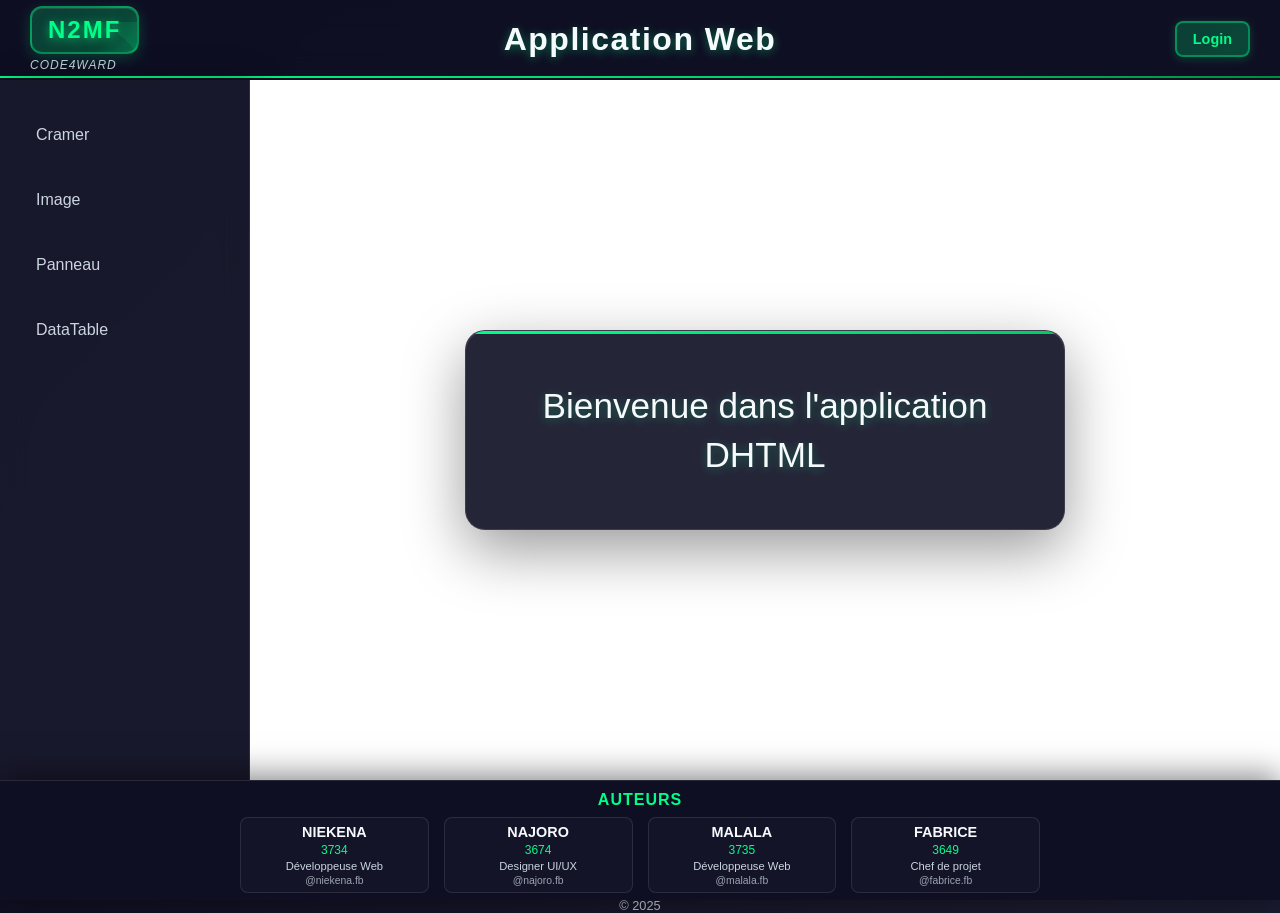
<file: index.html>
<!DOCTYPE html>
    <html lang="fr">

    <head>
        <meta charset="UTF-8">
        <meta name="viewport" content="width=device-width, initial-scale=1.0">
        <title>Projet DHTML</title>
        <link rel="stylesheet" href="css/style.css">
    </head>

    <body>
        <!-- En tête -->
        <header>
            <div class="logo-container">
                <div class="logo">N2MF</div>
                <div class="devise">CODE4WARD</div>
            </div>
            <h1>Application Web</h1>
            <a href="./pages/login.html" class="login-btn">Login</a>
        </header>

        <!-- Zone d'affichage -->
        <div class="container">
            <nav>
                <a href="pages/cramer.html">Cramer</a>
                <a href="pages/image.html">Image</a>
                <a href="pages/panneau.html">Panneau</a>
                <a href="pages/datatable.html">DataTable</a>
            </nav>

            <main>
                <div id="affichage">
                    <p>Bienvenue dans l'application DHTML</p>
                </div>
            </main>
        </div>

        <!-- Pied de page -->
        <footer>
            <div class="footer-title">AUTEURS</div>
            <div class="team-info">
                <div class="member">
                    <div class="member-name">NIEKENA</div>
                    <div class="member-matricule">3734</div>
                    <div class="member-role">Développeuse Web</div>
                    <div class="member-facebook">@niekena.fb</div>
                </div>
                <div class="member">
                    <div class="member-name">NAJORO</div>
                    <div class="member-matricule">3674</div>
                    <div class="member-role"> Designer UI/UX</div>
                    <div class="member-facebook">@najoro.fb</div>
                </div>
                <div class="member">
                    <div class="member-name">MALALA</div>
                    <div class="member-matricule">3735</div>
                    <div class="member-role">Développeuse Web</div>
                    <div class="member-facebook">@malala.fb</div>
                </div>
                <div class="member">
                    <div class="member-name">FABRICE</div>
                    <div class="member-matricule">3649</div>
                    <div class="member-role">Chef de projet</div>
                    <div class="member-facebook">@fabrice.fb</div>
                </div>
            </div>
            <div class="copyright">© 2025</div>
        </footer>

        <!-- script -->
        <script src="https://code.jquery.com/jquery-3.6.0.min.js"></script>
        <script src="js/main.js"></script>

    </body>

    </html>
</file>
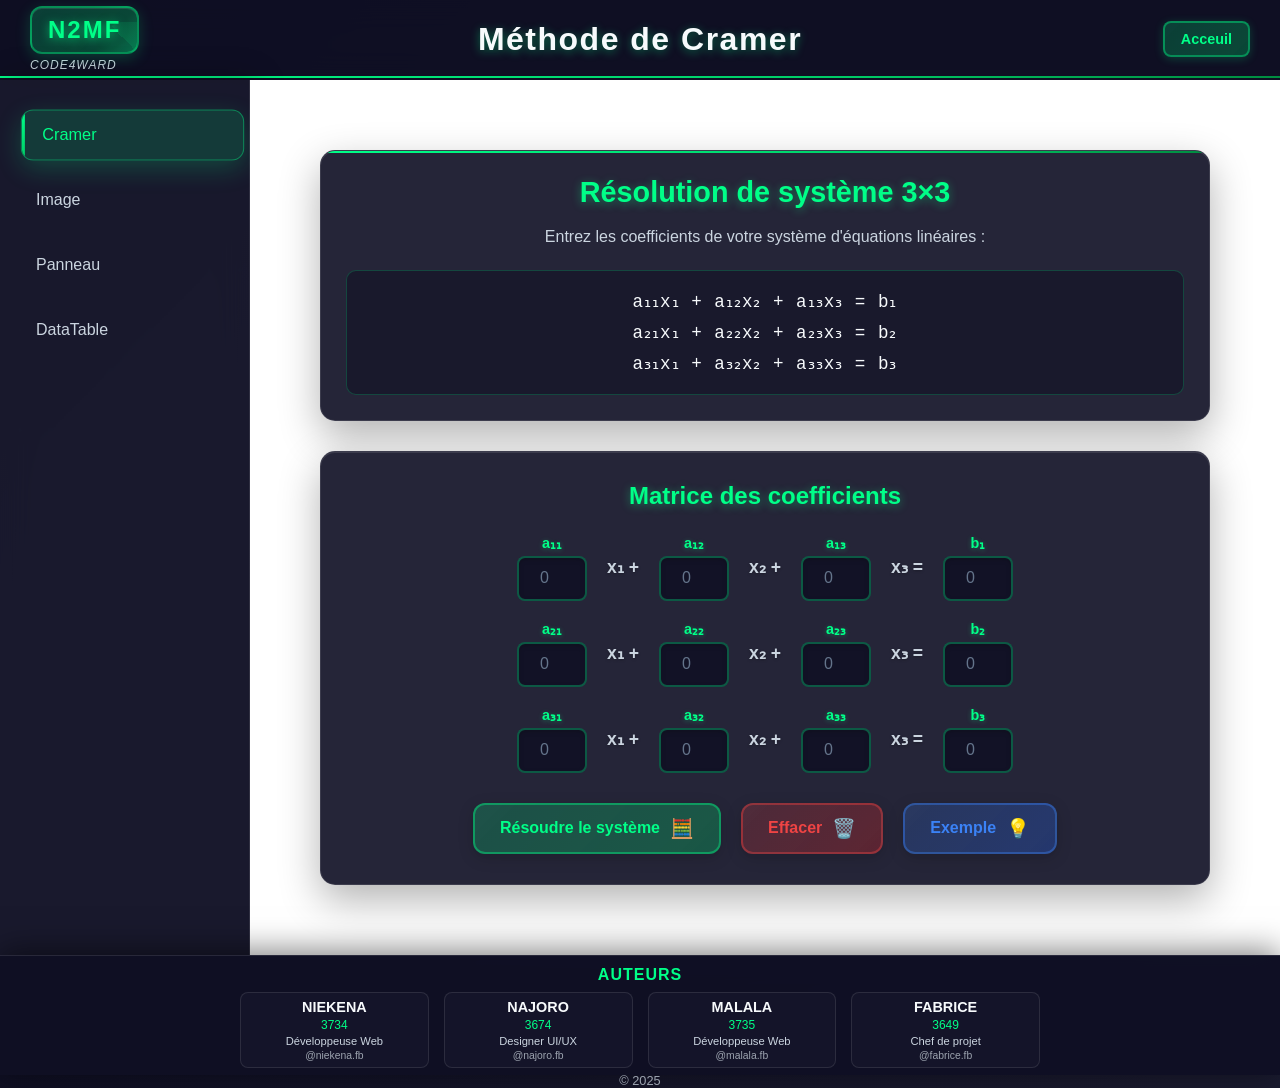
<file: pages/cramer.html>
<!DOCTYPE html>
<html lang="fr">

<head>
    <meta charset="UTF-8">
    <meta name="viewport" content="width=device-width, initial-scale=1.0">
    <title>Résolution Cramer - Projet DHTML</title>
    <link rel="stylesheet" href="../css/style.css">
    <link rel="stylesheet" href="../css/cramer.css">
</head>

<body>
    <!-- En tête -->
    <header>
        <div class="logo-container">
            <div class="logo">N2MF</div>
            <div class="devise">CODE4WARD</div>
        </div>
        <h1>Méthode de Cramer</h1>
        <a href="../index.html" class="login-btn">Acceuil</a>
    </header>

    <!-- Zone d'affichage -->
    <div class="container">
        <nav>
            <a href="cramer.html" class="active">Cramer</a>
            <a href="image.html">Image</a>
            <a href="panneau.html">Panneau</a>
            <a href="datatable.html">DataTable</a>
        </nav>

        <main>
            <div id="cramer-container">
                <!-- Section d'explication -->
                <div class="explanation-card">
                    <h2>Résolution de système 3×3</h2>
                    <p>Entrez les coefficients de votre système d'équations linéaires :</p>
                    <div class="equation-display">
                        <span class="equation-line">a₁₁x₁ + a₁₂x₂ + a₁₃x₃ = b₁</span>
                        <span class="equation-line">a₂₁x₁ + a₂₂x₂ + a₂₃x₃ = b₂</span>
                        <span class="equation-line">a₃₁x₁ + a₃₂x₂ + a₃₃x₃ = b₃</span>
                    </div>
                </div>

                <!-- Formulaire de saisie -->
                <div class="input-section">
                    <div class="matrix-container">
                        <h3>Matrice des coefficients</h3>
                        <div class="matrix-grid">
                            <!-- Ligne 1 -->
                            <div class="matrix-row">
                                <div class="input-group">
                                    <label>a₁₁</label>
                                    <input type="number" id="a11" step="any" placeholder="0">
                                </div>
                                <span class="variable">x₁ +</span>
                                <div class="input-group">
                                    <label>a₁₂</label>
                                    <input type="number" id="a12" step="any" placeholder="0">
                                </div>
                                <span class="variable">x₂ +</span>
                                <div class="input-group">
                                    <label>a₁₃</label>
                                    <input type="number" id="a13" step="any" placeholder="0">
                                </div>
                                <span class="variable">x₃ =</span>
                                <div class="input-group">
                                    <label>b₁</label>
                                    <input type="number" id="b1" step="any" placeholder="0">
                                </div>
                            </div>

                            <!-- Ligne 2 -->
                            <div class="matrix-row">
                                <div class="input-group">
                                    <label>a₂₁</label>
                                    <input type="number" id="a21" step="any" placeholder="0">
                                </div>
                                <span class="variable">x₁ +</span>
                                <div class="input-group">
                                    <label>a₂₂</label>
                                    <input type="number" id="a22" step="any" placeholder="0">
                                </div>
                                <span class="variable">x₂ +</span>
                                <div class="input-group">
                                    <label>a₂₃</label>
                                    <input type="number" id="a23" step="any" placeholder="0">
                                </div>
                                <span class="variable">x₃ =</span>
                                <div class="input-group">
                                    <label>b₂</label>
                                    <input type="number" id="b2" step="any" placeholder="0">
                                </div>
                            </div>

                            <!-- Ligne 3 -->
                            <div class="matrix-row">
                                <div class="input-group">
                                    <label>a₃₁</label>
                                    <input type="number" id="a31" step="any" placeholder="0">
                                </div>
                                <span class="variable">x₁ +</span>
                                <div class="input-group">
                                    <label>a₃₂</label>
                                    <input type="number" id="a32" step="any" placeholder="0">
                                </div>
                                <span class="variable">x₂ +</span>
                                <div class="input-group">
                                    <label>a₃₃</label>
                                    <input type="number" id="a33" step="any" placeholder="0">
                                </div>
                                <span class="variable">x₃ =</span>
                                <div class="input-group">
                                    <label>b₃</label>
                                    <input type="number" id="b3" step="any" placeholder="0">
                                </div>
                            </div>
                        </div>
                    </div>

                    <!-- Boutons d'action -->
                    <div class="action-buttons">
                        <button id="solve-btn" class="solve-button">
                            <span class="button-text">Résoudre le système</span>
                            <span class="button-icon">🧮</span>
                        </button>
                        <button id="clear-btn" class="clear-button">
                            <span class="button-text">Effacer</span>
                            <span class="button-icon">🗑️</span>
                        </button>
                        <button id="example-btn" class="example-button">
                            <span class="button-text">Exemple</span>
                            <span class="button-icon">💡</span>
                        </button>
                    </div>
                </div>

                <!-- Zone de résultats -->
                <div id="results-section" class="results-hidden">
                    <h3>Résultats</h3>

                    <!-- Déterminants -->
                    <div class="determinants-grid">
                        <div class="det-card">
                            <h4>Déterminant principal (Δ)</h4>
                            <div id="det-main" class="det-value">0</div>
                        </div>
                        <div class="det-card">
                            <h4>Δx</h4>
                            <div id="det-x" class="det-value">0</div>
                        </div>
                        <div class="det-card">
                            <h4>Δy</h4>
                            <div id="det-y" class="det-value">0</div>
                        </div>
                        <div class="det-card">
                            <h4>Δz</h4>
                            <div id="det-z" class="det-value">0</div>
                        </div>
                    </div>

                    <!-- Solutions finales -->
                    <div class="solutions-grid">
                        <div class="solution-card">
                            <h4>x₁</h4>
                            <div id="solution-x1" class="solution-value">0</div>
                        </div>
                        <div class="solution-card">
                            <h4>x₂</h4>
                            <div id="solution-x2" class="solution-value">0</div>
                        </div>
                        <div class="solution-card">
                            <h4>x₃</h4>
                            <div id="solution-x3" class="solution-value">0</div>
                        </div>
                    </div>

                    <!-- Messages d'état -->
                    <div id="status-message" class="status-message"></div>
                </div>
            </div>
        </main>
    </div>

    <!-- Pied de page -->
    <footer>
        <div class="footer-title">AUTEURS</div>
        <div class="team-info">
            <div class="member">
                <div class="member-name">NIEKENA</div>
                <div class="member-matricule">3734</div>
                <div class="member-role">Développeuse Web</div>
                <div class="member-facebook">@niekena.fb</div>
            </div>
            <div class="member">
                <div class="member-name">NAJORO</div>
                <div class="member-matricule">3674</div>
                <div class="member-role"> Designer UI/UX</div>
                <div class="member-facebook">@najoro.fb</div>
            </div>
            <div class="member">
                <div class="member-name">MALALA</div>
                <div class="member-matricule">3735</div>
                <div class="member-role">Développeuse Web</div>
                <div class="member-facebook">@malala.fb</div>
            </div>
            <div class="member">
                <div class="member-name">FABRICE</div>
                <div class="member-matricule">3649</div>
                <div class="member-role">Chef de projet</div>
                <div class="member-facebook">@fabrice.fb</div>
            </div>
        </div>
        <div class="copyright">© 2025</div>
    </footer>

    <!-- Scripts -->
    <script src="https://code.jquery.com/jquery-3.6.0.min.js"></script>
    <script src="../js/cramer.js"></script>

</body>

</html>
</file>
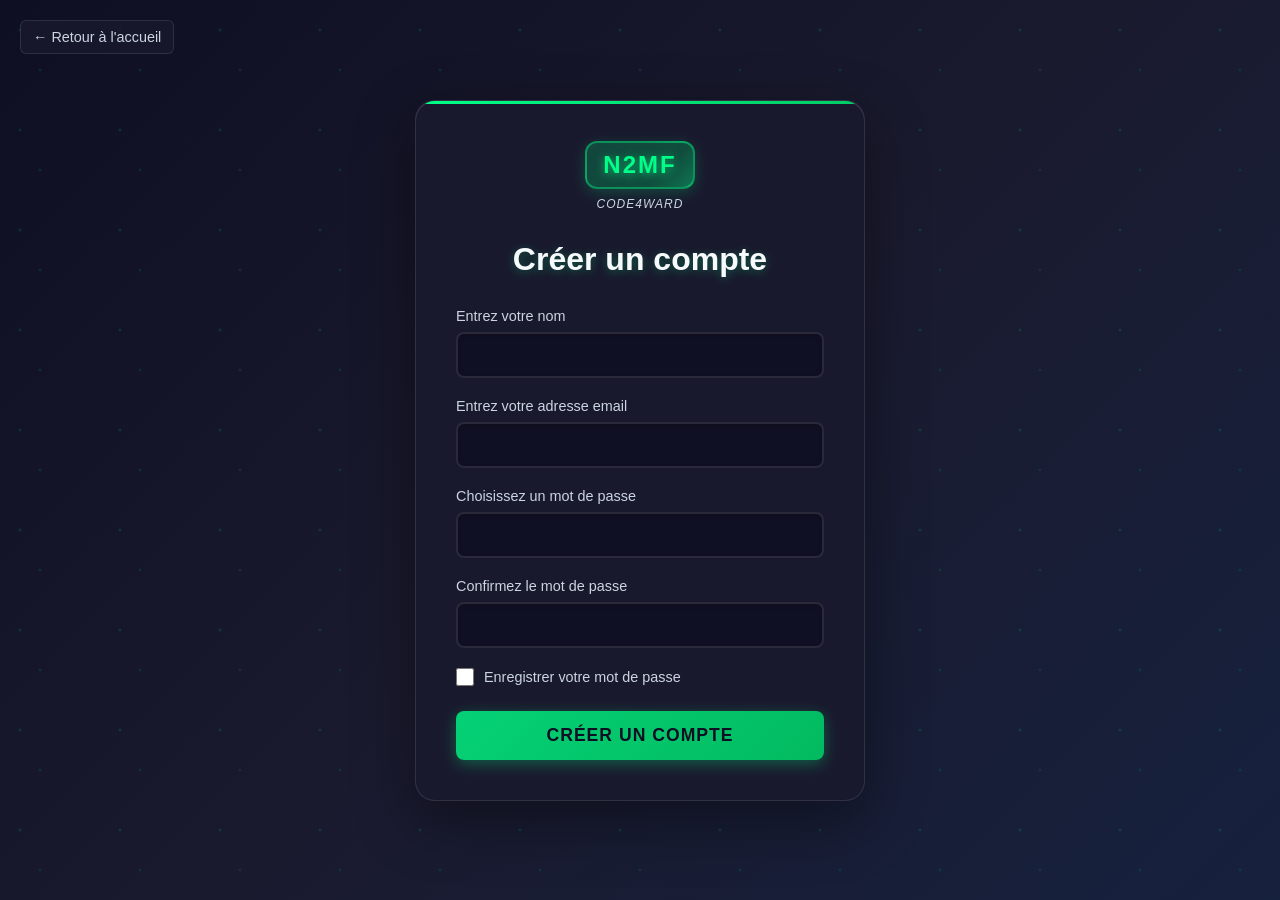
<file: pages/login.html>
<!DOCTYPE html>
<html lang="fr">

<head>
    <meta charset="UTF-8">
    <meta name="viewport" content="width=device-width, initial-scale=1.0">
    <title>Login - Projet DHTML</title>
    <link rel="stylesheet" href="../css/login.css">
</head>

<body>
    <a href="../index.html" class="back-link">← Retour à l'accueil</a>

    <div class="login-container">
        <div class="logo-header">
            <div class="logo">N2MF</div>
            <div class="devise">CODE4WARD</div>
        </div>

        <h1 class="form-title">Créer un compte</h1>

        <div class="success-message" id="successMessage">
            Compte créé avec succès !
        </div>

        <form id="loginForm">
            <label for="nom">Entrez votre nom</label>
            <input type="text" id="nom" name="nom" required>
            <div class="error-message" id="nomError">Le nom est requis</div>

            <label for="email">Entrez votre adresse email</label>
            <input type="email" id="email" name="email" required>
            <div class="error-message" id="emailError">Email invalide</div>

            <label for="motdepasse">Choisissez un mot de passe</label>
            <input type="password" id="motdepasse" name="motdepasse" required minlength="6">
            <div class="error-message" id="motdepasseError">Le mot de passe doit contenir au moins 6 caractères</div>

            <label for="motdepasse2">Confirmez le mot de passe</label>
            <input type="password" id="motdepasse2" name="motdepasse2" required>
            <div class="error-message" id="motdepasse2Error">Les mots de passe ne correspondent pas</div>

            <div class="checkbox-container">
                <input type="checkbox" name="choix" id="choix">
                <label for="choix">Enregistrer votre mot de passe</label>
            </div>

            <input type="submit" value="Créer un compte">
        </form>
    </div>

    <!-- script -->
    <script src="https://code.jquery.com/jquery-3.6.0.min.js"></script>
    <script src="../js/login.js"></script>
</body>

</html>
</file>
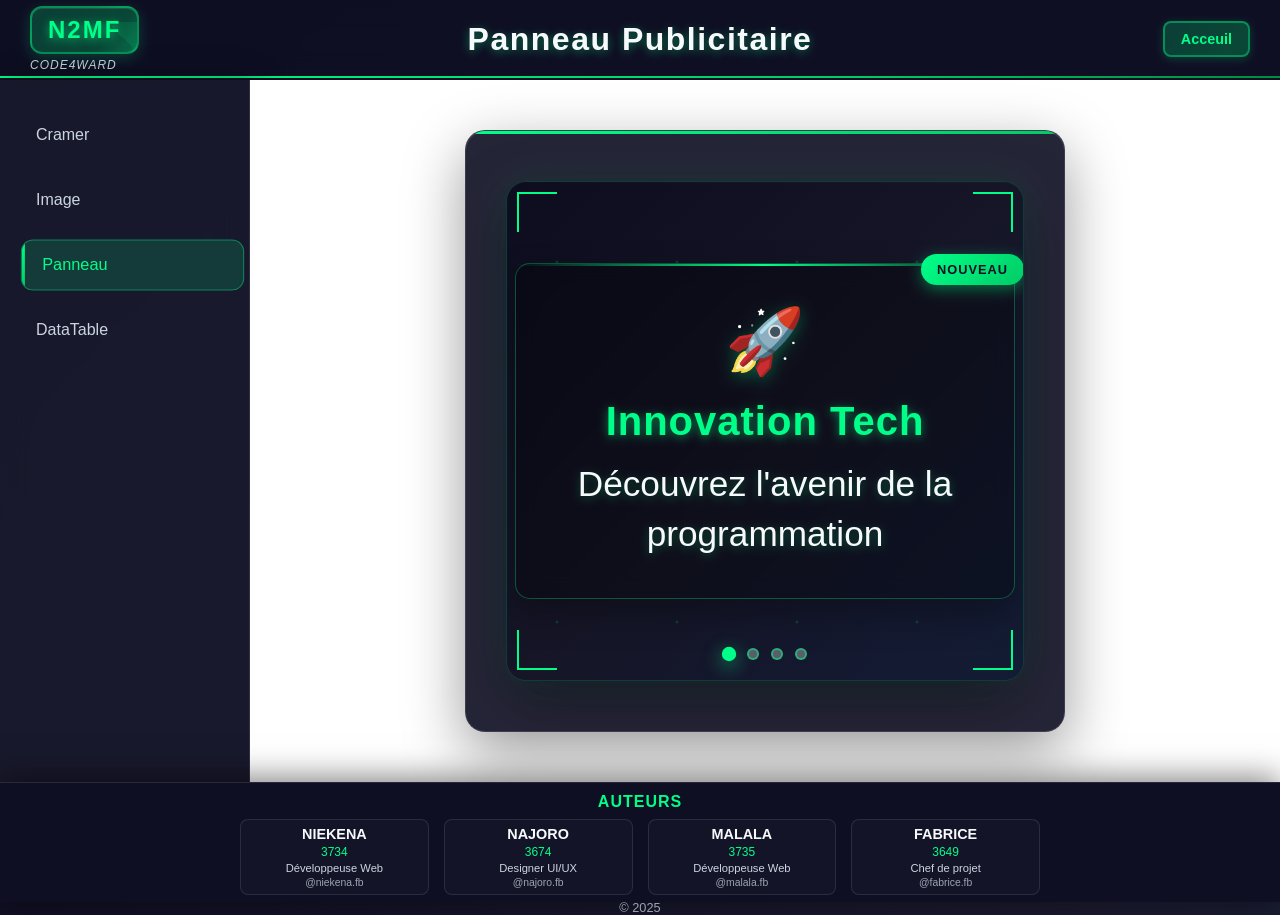
<file: pages/panneau.html>
<!DOCTYPE html>
<html lang="fr">

<head>
    <meta charset="UTF-8">
    <meta name="viewport" content="width=device-width, initial-scale=1.0">
    <title>Panneau Publicitaire - Projet DHTML</title>
    <link rel="stylesheet" href="../css/style.css">
    <link rel="stylesheet" href="../css/panneau.css">
</head>

<body>
    <!-- En tête -->
    <header>
        <div class="logo-container">
            <div class="logo">N2MF</div>
            <div class="devise">CODE4WARD</div>
        </div>
        <h1>Panneau Publicitaire</h1>
        <a href="../index.html" class="login-btn">Acceuil</a>
    </header>

    <!-- Zone d'affichage -->
    <div class="container">
        <nav>
            <a href="cramer.html">Cramer</a>
            <a href="image.html">Image</a>
            <a href="panneau.html" class="active">Panneau</a>
            <a href="datatable.html">DataTable</a>
        </nav>

        <main>
            <div id="affichage">
                <!-- Panneau publicitaire principal -->
                <div class="panneau-container">
                    <!-- Couche de fond avec particules -->
                    <div class="panneau-background">
                        <div class="particles"></div>
                    </div>

                    <!-- Couches rotatives -->
                    <div class="panneau-layers">
                        <!-- Couche 1 -->
                        <div class="layer layer-1">
                            <div class="ad-content">
                                <div class="ad-icon">🚀</div>
                                <h2>Innovation Tech</h2>
                                <p>Découvrez l'avenir de la programmation</p>
                                <div class="ad-badge">NOUVEAU</div>
                            </div>
                        </div>

                        <!-- Couche 2 -->
                        <div class="layer layer-2">
                            <div class="ad-content">
                                <div class="ad-icon">💻</div>
                                <h2>Code Premium</h2>
                                <p>Des solutions sur mesure pour vos projets</p>
                                <div class="ad-badge">PRO</div>
                            </div>
                        </div>

                        <!-- Couche 3 -->
                        <div class="layer layer-3">
                            <div class="ad-content">
                                <div class="ad-icon">⚡</div>
                                <h2>Performance Max</h2>
                                <p>Optimisation et vitesse garanties</p>
                                <div class="ad-badge">RAPIDE</div>
                            </div>
                        </div>

                        <!-- Couche 4 -->
                        <div class="layer layer-4">
                            <div class="ad-content">
                                <div class="ad-icon">🎯</div>
                                <h2>Solutions Smart</h2>
                                <p>Intelligence artificielle intégrée</p>
                                <div class="ad-badge">IA</div>
                            </div>
                        </div>
                    </div>

                    <!-- Indicateurs de progression -->
                    <div class="panneau-indicators">
                        <div class="indicator active"></div>
                        <div class="indicator"></div>
                        <div class="indicator"></div>
                        <div class="indicator"></div>
                    </div>

                    <!-- Bordure animée -->
                    <div class="panneau-border">
                        <div class="border-corner top-left"></div>
                        <div class="border-corner top-right"></div>
                        <div class="border-corner bottom-left"></div>
                        <div class="border-corner bottom-right"></div>
                    </div>
                </div>
            </div>
        </main>
    </div>

    <!-- Pied de page -->
    <footer>
        <div class="footer-title">AUTEURS</div>
        <div class="team-info">
            <div class="member">
                <div class="member-name">NIEKENA</div>
                <div class="member-matricule">3734</div>
                <div class="member-role">Développeuse Web</div>
                <div class="member-facebook">@niekena.fb</div>
            </div>
            <div class="member">
                <div class="member-name">NAJORO</div>
                <div class="member-matricule">3674</div>
                <div class="member-role"> Designer UI/UX</div>
                <div class="member-facebook">@najoro.fb</div>
            </div>
            <div class="member">
                <div class="member-name">MALALA</div>
                <div class="member-matricule">3735</div>
                <div class="member-role">Développeuse Web</div>
                <div class="member-facebook">@malala.fb</div>
            </div>
            <div class="member">
                <div class="member-name">FABRICE</div>
                <div class="member-matricule">3649</div>
                <div class="member-role">Chef de projet</div>
                <div class="member-facebook">@fabrice.fb</div>
            </div>
        </div>
        <div class="copyright">© 2025</div>
    </footer>

    <!-- script -->
    <script src="https://code.jquery.com/jquery-3.6.0.min.js"></script>
    <script src="../js/panneau.js"></script>

</body>

</html>
</file>
<file: css/style.css>
* {
    margin: 0;
    padding: 0;
    box-sizing: border-box;
}

body {
    font-family: 'Segoe UI', Tahoma, Geneva, Verdana, sans-serif;
    background: linear-gradient(135deg, #0f0f23 0%, #1a1a2e 50%, #16213e 100%);
    color: #e2e8f0;
    min-height: 100vh;
    display: grid;
    grid-template-areas:
        "header header"
        "nav main"
        "footer footer";
    grid-template-rows: 80px 1fr 120px;
    grid-template-columns: 250px 1fr;
    overflow-x: hidden;
}

/* Header sombre moderne avec logo */
.header,
header {
    grid-area: header;
    background: rgba(15, 15, 35, 0.95);
    backdrop-filter: blur(15px);
    display: flex;
    align-items: center;
    justify-content: space-between;
    padding: 0 30px;
    box-shadow: 0 4px 30px rgba(0, 0, 0, 0.5);
    border-bottom: 2px solid transparent;
    position: relative;
}

header::after {
    content: '';
    position: absolute;
    bottom: 0;
    left: 0;
    right: 0;
    height: 2px;
    background: linear-gradient(90deg, #00ff88, #00cc66, #004d1a, #00ff88);
    background-size: 200% 100%;
    animation: gradientFlow 4s ease-in-out infinite;
}

@keyframes gradientFlow {

    0%,
    100% {
        background-position: 0% 50%;
    }

    50% {
        background-position: 100% 50%;
    }
}

/* Logo N2MF */
.logo-container {
    display: flex;
    flex-direction: column;
    align-items: flex-start;
}

.logo {
    background: linear-gradient(135deg, rgba(0, 255, 136, 0.2) 0%, rgba(0, 204, 102, 0.3) 70%, rgba(0, 255, 136, 0.4) 100%);
    border: 2px solid rgba(0, 255, 136, 0.4);
    border-radius: 12px;
    padding: 8px 16px;
    font-size: 1.5rem;
    font-weight: 700;
    color: #00ff88;
    letter-spacing: 2px;
    text-shadow: 0 2px 10px rgba(0, 255, 136, 0.6);
    box-shadow:
        0 4px 15px rgba(0, 255, 136, 0.2),
        inset 0 1px 0 rgba(255, 255, 255, 0.1);
    position: relative;
    overflow: hidden;
}

.logo::before {
    content: '';
    position: absolute;
    bottom: 0;
    right: 0;
    width: 30px;
    height: 30px;
    background: linear-gradient(45deg, transparent 50%, rgba(0, 255, 136, 0.1) 50%);
    border-radius: 50% 0 0 0;
}

.devise {
    font-size: 0.75rem;
    color: #cbd5e0;
    margin-top: 4px;
    font-style: italic;
    font-weight: 300;
    letter-spacing: 1px;
}

header h1 {
    font-size: 2rem;
    font-weight: 600;
    color: #f7fafc;
    letter-spacing: 1.5px;
    text-shadow: 0 2px 10px rgba(0, 255, 136, 0.4);
    position: absolute;
    left: 50%;
    transform: translateX(-50%);
}

/* Login button */
.login-btn {
    background: linear-gradient(135deg, rgba(0, 255, 136, 0.2) 0%, rgba(0, 204, 102, 0.3) 100%);
    border: 2px solid rgba(0, 255, 136, 0.4);
    border-radius: 8px;
    padding: 8px 16px;
    font-size: 0.9rem;
    font-weight: 600;
    color: #00ff88;
    text-decoration: none;
    transition: all 0.3s ease;
    box-shadow: 0 2px 10px rgba(0, 255, 136, 0.2);
    cursor: pointer;
}

.login-btn:hover {
    background: linear-gradient(135deg, rgba(0, 255, 136, 0.3) 0%, rgba(0, 204, 102, 0.4) 100%);
    transform: translateY(-2px);
    box-shadow: 0 4px 20px rgba(0, 255, 136, 0.3);
}

/* Container - garde ta structure flexbox */
.container {
    display: contents;
    /* Permet au grid de fonctionner avec ta structure */
}

/* Navigation sombre élégante */
nav {
    grid-area: nav;
    background: rgba(26, 26, 46, 0.9);
    backdrop-filter: blur(15px);
    padding: 2rem 0;
    box-shadow: 4px 0 30px rgba(0, 0, 0, 0.3);
    border-right: 1px solid rgba(255, 255, 255, 0.1);
    display: flex;
    flex-direction: column;
    gap: 15px;
    padding: 30px 15px;
}

nav a {
    color: #cbd5e0;
    text-decoration: none;
    padding: 15px 20px;
    border-radius: 12px;
    transition: all 0.4s cubic-bezier(0.4, 0, 0.2, 1);
    position: relative;
    font-weight: 500;
    font-size: 1rem;
    overflow: hidden;
    border: 1px solid transparent;
}

nav a::before {
    content: '';
    position: absolute;
    top: 0;
    left: -100%;
    width: 100%;
    height: 100%;
    background: linear-gradient(90deg, transparent, rgba(0, 255, 136, 0.1), transparent);
    transition: left 0.6s ease;
}

nav a::after {
    content: '';
    position: absolute;
    top: 0;
    left: 0;
    width: 3px;
    height: 0;
    background: linear-gradient(180deg, #00ff88, #00cc66);
    transition: height 0.4s ease;
    border-radius: 0 2px 2px 0;
}

nav a:hover {
    background: rgba(0, 255, 136, 0.1);
    color: #00ff88;
    transform: translateX(8px) scale(1.02);
    box-shadow: 0 8px 25px rgba(0, 255, 136, 0.2);
    border-color: rgba(0, 255, 136, 0.3);
}

nav a:hover::before {
    left: 100%;
}

nav a:hover::after {
    height: 100%;
}

/* Main content - fond blanc */
main {
    grid-area: main;
    display: flex;
    align-items: center;
    justify-content: center;
    background: #ffffff;
    padding: 50px;
}

#affichage {
    background: rgba(26, 26, 46, 0.95);
    backdrop-filter: blur(20px);
    padding: 50px 40px;
    border-radius: 20px;
    box-shadow:
        0 20px 60px rgba(0, 0, 0, 0.4),
        inset 0 1px 0 rgba(255, 255, 255, 0.1);
    text-align: center;
    max-width: 600px;
    width: 100%;
    position: relative;
    overflow: hidden;
    border: 1px solid rgba(255, 255, 255, 0.1);
}

#affichage::before {
    content: '';
    position: absolute;
    top: 0;
    left: 0;
    right: 0;
    height: 3px;
    background: linear-gradient(90deg, #00ff88, #00cc66, #004d1a, #00ff88);
    background-size: 300% 100%;
    animation: shimmerDark 3s ease-in-out infinite;
}

@keyframes shimmerDark {
    0% {
        background-position: -300% 0;
    }

    100% {
        background-position: 300% 0;
    }
}

#affichage p {
    font-size: 2.2rem;
    font-weight: 300;
    color: #f7fafc;
    margin: 0;
    line-height: 1.4;
    text-shadow: 0 2px 10px rgba(0, 255, 136, 0.3);
}

#affichage:hover {
    transform: translateY(-5px);
    box-shadow:
        0 30px 80px rgba(0, 0, 0, 0.6),
        0 0 40px rgba(0, 255, 136, 0.15),
        inset 0 1px 0 rgba(255, 255, 255, 0.1);
}

/* Footer restructuré */
footer {
    grid-area: footer;
    background: rgba(15, 15, 35, 0.95);
    backdrop-filter: blur(15px);
    display: flex;
    flex-direction: column;
    align-items: center;
    justify-content: flex-start;
    padding: 10px 20px 5px 20px;
    box-shadow: 0 -4px 30px rgba(0, 0, 0, 0.5);
    border-top: 1px solid rgba(255, 255, 255, 0.1);
}

.footer-title {
    color: #00ff88;
    font-weight: 700;
    font-size: 1rem;
    margin-bottom: 8px;
    letter-spacing: 1px;
}

.team-info {
    display: grid;
    grid-template-columns: repeat(4, 1fr);
    gap: 15px;
    width: 100%;
    max-width: 800px;
    margin-bottom: 5px;
}

.member {
    text-align: center;
    padding: 6px;
    background: rgba(26, 26, 46, 0.6);
    border-radius: 8px;
    border: 1px solid rgba(255, 255, 255, 0.1);
}

.member-name {
    color: #f7fafc;
    font-weight: 600;
    font-size: 0.9rem;
    margin-bottom: 3px;
}

.member-matricule {
    color: #00ff88;
    font-size: 0.75rem;
    font-weight: 500;
    margin-bottom: 3px;
}

.member-role {
    color: #cbd5e0;
    font-size: 0.7rem;
    margin-bottom: 3px;
}

.member-facebook {
    color: #9ca3af;
    font-size: 0.65rem;
}

.copyright {
    color: #9ca3af;
    font-size: 0.8rem;
    font-weight: 400;
}

/* Animations d'entrée conservées */
header {
    animation: slideInDown 0.8s ease-out;
}

nav {
    animation: slideInLeft 0.8s ease-out 0.2s both;
}

main {
    animation: fadeInScale 1s ease-out 0.4s both;
}

footer {
    animation: slideInUp 0.8s ease-out 0.6s both;
}

@keyframes slideInDown {
    from {
        transform: translateY(-100%);
        opacity: 0;
    }

    to {
        transform: translateY(0);
        opacity: 1;
    }
}

@keyframes slideInLeft {
    from {
        transform: translateX(-100%);
        opacity: 0;
    }

    to {
        transform: translateX(0);
        opacity: 1;
    }
}

@keyframes slideInUp {
    from {
        transform: translateY(100%);
        opacity: 0;
    }

    to {
        transform: translateY(0);
        opacity: 1;
    }
}

@keyframes fadeInScale {
    from {
        opacity: 0;
        transform: scale(0.9);
    }

    to {
        opacity: 1;
        transform: scale(1);
    }
}

/* Responsive design pour mobile */
@media (max-width: 768px) {
    body {
        grid-template-areas:
            "header"
            "nav"
            "main"
            "footer";
        grid-template-columns: 1fr;
        grid-template-rows: 80px auto 1fr 140px;
    }

    header {
        flex-direction: row;
        justify-content: space-between;
        padding: 10px 20px;
        gap: 0;
    }

    .logo {
        font-size: 1.2rem;
        padding: 6px 12px;
    }

    .devise {
        font-size: 0.65rem;
    }

    header h1 {
        font-size: 1.5rem;
        position: static;
        transform: none;
    }

    .login-btn {
        font-size: 0.8rem;
        padding: 6px 12px;
    }

    nav {
        flex-direction: row;
        overflow-x: auto;
        padding: 15px;
        gap: 10px;
    }

    nav a {
        flex-shrink: 0;
        min-width: 100px;
        text-align: center;
        transform: none;
    }

    nav a:hover {
        transform: scale(1.05);
    }

    main {
        padding: 30px 20px;
    }

    #affichage {
        padding: 30px 25px;
    }

    #affichage p {
        font-size: 1.8rem;
    }

    .team-info {
        grid-template-columns: repeat(2, 1fr);
        gap: 10px;
    }

    .member {
        padding: 6px;
    }

    .member-name {
        font-size: 0.8rem;
    }

    .member-matricule {
        font-size: 0.7rem;
    }

    .member-role {
        font-size: 0.65rem;
    }

    .member-facebook {
        font-size: 0.6rem;
    }
}

/* Effets de particules subtiles - vert tech */
body::before {
    content: '';
    position: fixed;
    top: 0;
    left: 0;
    width: 100%;
    height: 100%;
    background-image:
        radial-gradient(2px 2px at 20px 30px, rgba(0, 255, 136, 0.2), transparent),
        radial-gradient(2px 2px at 40px 70px, rgba(0, 204, 102, 0.2), transparent),
        radial-gradient(1px 1px at 90px 40px, rgba(0, 77, 26, 0.3), transparent);
    background-repeat: repeat;
    background-size: 100px 100px;
    animation: sparkle 10s ease-in-out infinite;
    pointer-events: none;
    z-index: -1;
}

@keyframes sparkle {

    0%,
    100% {
        opacity: 0.3;
    }

    50% {
        opacity: 0.1;
    }
}
</file>
<file: css/cramer.css>
/* CSS spécifique pour la page Cramer */

/* Navigation active */
nav a.active {
    background: rgba(0, 255, 136, 0.15);
    color: #00ff88;
    border-color: rgba(0, 255, 136, 0.4);
    transform: translateX(8px) scale(1.02);
    box-shadow: 0 8px 25px rgba(0, 255, 136, 0.2);
}

nav a.active::after {
    height: 100%;
}

/* Container principal Cramer */
#cramer-container {
    width: 100%;
    max-width: 1200px;
    margin: 0 auto;
    padding: 20px;
    display: flex;
    flex-direction: column;
    gap: 30px;
}

/* Card d'explication */
.explanation-card {
    background: rgba(26, 26, 46, 0.95);
    backdrop-filter: blur(20px);
    padding: 25px;
    border-radius: 15px;
    box-shadow:
        0 15px 40px rgba(0, 0, 0, 0.3),
        inset 0 1px 0 rgba(255, 255, 255, 0.1);
    border: 1px solid rgba(255, 255, 255, 0.1);
    text-align: center;
    position: relative;
    overflow: hidden;
}

.explanation-card::before {
    content: '';
    position: absolute;
    top: 0;
    left: 0;
    right: 0;
    height: 2px;
    background: linear-gradient(90deg, #00ff88, #00cc66, #004d1a, #00ff88);
    background-size: 200% 100%;
    animation: gradientFlow 3s ease-in-out infinite;
}

.explanation-card h2 {
    color: #00ff88;
    font-size: 1.8rem;
    font-weight: 600;
    margin-bottom: 15px;
    text-shadow: 0 2px 10px rgba(0, 255, 136, 0.4);
}

.explanation-card p {
    color: #cbd5e0;
    font-size: 1rem;
    margin-bottom: 20px;
    line-height: 1.6;
}

.equation-display {
    display: flex;
    flex-direction: column;
    gap: 10px;
    font-family: 'Courier New', monospace;
    font-size: 1.1rem;
    color: #f7fafc;
    background: rgba(15, 15, 35, 0.5);
    padding: 20px;
    border-radius: 10px;
    border: 1px solid rgba(0, 255, 136, 0.2);
}

.equation-line {
    text-align: center;
    letter-spacing: 1px;
}

/* Section de saisie */
.input-section {
    background: rgba(26, 26, 46, 0.95);
    backdrop-filter: blur(20px);
    padding: 30px;
    border-radius: 15px;
    box-shadow:
        0 15px 40px rgba(0, 0, 0, 0.3),
        inset 0 1px 0 rgba(255, 255, 255, 0.1);
    border: 1px solid rgba(255, 255, 255, 0.1);
}

.matrix-container h3 {
    color: #00ff88;
    font-size: 1.5rem;
    font-weight: 600;
    text-align: center;
    margin-bottom: 25px;
    text-shadow: 0 2px 10px rgba(0, 255, 136, 0.4);
}

/* Grille de la matrice */
.matrix-grid {
    display: flex;
    flex-direction: column;
    gap: 20px;
    margin-bottom: 30px;
}

.matrix-row {
    display: flex;
    align-items: center;
    justify-content: center;
    gap: 15px;
    flex-wrap: wrap;
}

/* Groupes d'input */
.input-group {
    display: flex;
    flex-direction: column;
    align-items: center;
    gap: 5px;
}

.input-group label {
    color: #00ff88;
    font-size: 0.9rem;
    font-weight: 600;
    text-shadow: 0 1px 5px rgba(0, 255, 136, 0.3);
}

.input-group input {
    width: 70px;
    height: 45px;
    background: rgba(15, 15, 35, 0.8);
    border: 2px solid rgba(0, 255, 136, 0.3);
    border-radius: 8px;
    color: #f7fafc;
    text-align: center;
    font-size: 1rem;
    font-weight: 500;
    transition: all 0.3s ease;
    box-shadow: inset 0 2px 5px rgba(0, 0, 0, 0.2);
}

.input-group input:focus {
    outline: none;
    border-color: #00ff88;
    background: rgba(15, 15, 35, 0.9);
    box-shadow:
        inset 0 2px 5px rgba(0, 0, 0, 0.2),
        0 0 15px rgba(0, 255, 136, 0.3);
    transform: scale(1.05);
}

.input-group input::placeholder {
    color: #64748b;
}

/* Variables affichées */
.variable {
    color: #cbd5e0;
    font-size: 1.1rem;
    font-weight: 600;
    margin: 0 5px;
    text-shadow: 0 1px 3px rgba(0, 0, 0, 0.3);
}

/* Boutons d'action */
.action-buttons {
    display: flex;
    justify-content: center;
    gap: 20px;
    flex-wrap: wrap;
}

.solve-button,
.clear-button,
.example-button {
    display: flex;
    align-items: center;
    gap: 10px;
    padding: 12px 25px;
    border: none;
    border-radius: 12px;
    font-size: 1rem;
    font-weight: 600;
    cursor: pointer;
    transition: all 0.3s ease;
    position: relative;
    overflow: hidden;
    box-shadow: 0 4px 15px rgba(0, 0, 0, 0.2);
}

.solve-button {
    background: linear-gradient(135deg, rgba(0, 255, 136, 0.2) 0%, rgba(0, 204, 102, 0.3) 100%);
    border: 2px solid rgba(0, 255, 136, 0.4);
    color: #00ff88;
}

.clear-button {
    background: linear-gradient(135deg, rgba(239, 68, 68, 0.2) 0%, rgba(220, 38, 38, 0.3) 100%);
    border: 2px solid rgba(239, 68, 68, 0.4);
    color: #ef4444;
}

.example-button {
    background: linear-gradient(135deg, rgba(59, 130, 246, 0.2) 0%, rgba(37, 99, 235, 0.3) 100%);
    border: 2px solid rgba(59, 130, 246, 0.4);
    color: #3b82f6;
}

.solve-button:hover {
    transform: translateY(-3px);
    box-shadow: 0 8px 25px rgba(0, 255, 136, 0.3);
    background: linear-gradient(135deg, rgba(0, 255, 136, 0.3) 0%, rgba(0, 204, 102, 0.4) 100%);
}

.clear-button:hover {
    transform: translateY(-3px);
    box-shadow: 0 8px 25px rgba(239, 68, 68, 0.3);
    background: linear-gradient(135deg, rgba(239, 68, 68, 0.3) 0%, rgba(220, 38, 38, 0.4) 100%);
}

.example-button:hover {
    transform: translateY(-3px);
    box-shadow: 0 8px 25px rgba(59, 130, 246, 0.3);
    background: linear-gradient(135deg, rgba(59, 130, 246, 0.3) 0%, rgba(37, 99, 235, 0.4) 100%);
}

.button-icon {
    font-size: 1.2rem;
}

/* Section des résultats */
#results-section {
    background: rgba(26, 26, 46, 0.95);
    backdrop-filter: blur(20px);
    padding: 30px;
    border-radius: 15px;
    box-shadow:
        0 15px 40px rgba(0, 0, 0, 0.3),
        inset 0 1px 0 rgba(255, 255, 255, 0.1);
    border: 1px solid rgba(255, 255, 255, 0.1);
    transform: translateY(20px);
    opacity: 0;
    transition: all 0.5s ease;
}

#results-section.results-visible {
    transform: translateY(0);
    opacity: 1;
}

.results-hidden {
    display: none;
}

#results-section h3 {
    color: #00ff88;
    font-size: 1.5rem;
    font-weight: 600;
    text-align: center;
    margin-bottom: 25px;
    text-shadow: 0 2px 10px rgba(0, 255, 136, 0.4);
}

/* Grilles des déterminants */
.determinants-grid {
    display: grid;
    grid-template-columns: repeat(auto-fit, minmax(200px, 1fr));
    gap: 15px;
    margin-bottom: 30px;
}

.det-card {
    background: rgba(15, 15, 35, 0.7);
    padding: 20px;
    border-radius: 12px;
    text-align: center;
    border: 1px solid rgba(0, 255, 136, 0.2);
    transition: all 0.3s ease;
}

.det-card:hover {
    transform: translateY(-5px);
    box-shadow: 0 10px 30px rgba(0, 255, 136, 0.2);
    border-color: rgba(0, 255, 136, 0.4);
}

.det-card h4 {
    color: #cbd5e0;
    font-size: 1rem;
    margin-bottom: 10px;
    font-weight: 500;
}

.det-value {
    color: #00ff88;
    font-size: 1.4rem;
    font-weight: 700;
    font-family: 'Courier New', monospace;
    text-shadow: 0 1px 5px rgba(0, 255, 136, 0.3);
}

/* Grille des solutions */
.solutions-grid {
    display: grid;
    grid-template-columns: repeat(auto-fit, minmax(150px, 1fr));
    gap: 20px;
    margin-bottom: 20px;
}

.solution-card {
    background: rgba(15, 15, 35, 0.7);
    padding: 25px;
    border-radius: 12px;
    text-align: center;
    border: 2px solid rgba(0, 255, 136, 0.3);
    transition: all 0.3s ease;
    position: relative;
    overflow: hidden;
}

.solution-card::before {
    content: '';
    position: absolute;
    top: 0;
    left: 0;
    right: 0;
    height: 3px;
    background: linear-gradient(90deg, #00ff88, #00cc66);
    transform: scaleX(0);
    transition: transform 0.3s ease;
    transform-origin: left;
}

.solution-card:hover::before {
    transform: scaleX(1);
}

.solution-card:hover {
    transform: translateY(-8px) scale(1.02);
    box-shadow: 0 15px 40px rgba(0, 255, 136, 0.3);
    border-color: rgba(0, 255, 136, 0.5);
}

.solution-card h4 {
    color: #f7fafc;
    font-size: 1.2rem;
    margin-bottom: 15px;
    font-weight: 600;
}

.solution-value {
    color: #00ff88;
    font-size: 1.8rem;
    font-weight: 700;
    font-family: 'Courier New', monospace;
    text-shadow: 0 2px 10px rgba(0, 255, 136, 0.4);
}

/* Messages d'état */
.status-message {
    padding: 15px;
    border-radius: 10px;
    text-align: center;
    font-weight: 600;
    margin-top: 20px;
    transition: all 0.3s ease;
}

.status-message.success {
    background: rgba(34, 197, 94, 0.2);
    border: 1px solid rgba(34, 197, 94, 0.4);
    color: #22c55e;
}

.status-message.error {
    background: rgba(239, 68, 68, 0.2);
    border: 1px solid rgba(239, 68, 68, 0.4);
    color: #ef4444;
}

.status-message.warning {
    background: rgba(245, 158, 11, 0.2);
    border: 1px solid rgba(245, 158, 11, 0.4);
    color: #f59e0b;
}

/* Animations d'apparition */
@keyframes slideInUp {
    from {
        transform: translateY(30px);
        opacity: 0;
    }

    to {
        transform: translateY(0);
        opacity: 1;
    }
}

@keyframes bounceIn {
    0% {
        transform: scale(0.3);
        opacity: 0;
    }

    50% {
        transform: scale(1.05);
    }

    70% {
        transform: scale(0.9);
    }

    100% {
        transform: scale(1);
        opacity: 1;
    }
}

.solution-card {
    animation: bounceIn 0.6s ease-out;
}

.det-card {
    animation: slideInUp 0.5s ease-out;
}

/* Responsive Design */
@media (max-width: 768px) {
    #cramer-container {
        padding: 15px;
        gap: 20px;
    }

    .matrix-row {
        flex-direction: column;
        gap: 10px;
        align-items: stretch;
    }

    .input-group {
        flex-direction: row;
        justify-content: space-between;
        align-items: center;
        width: 100%;
        max-width: 200px;
        margin: 0 auto;
    }

    .input-group input {
        width: 80px;
    }

    .variable {
        display: none;
    }

    .action-buttons {
        flex-direction: column;
        align-items: center;
    }

    .solve-button,
    .clear-button,
    .example-button {
        width: 100%;
        max-width: 250px;
        justify-content: center;
    }

    .determinants-grid {
        grid-template-columns: repeat(2, 1fr);
        gap: 10px;
    }

    .solutions-grid {
        grid-template-columns: 1fr;
        gap: 15px;
    }
}
</file>
<file: css/login.css>
* {
    margin: 0;
    padding: 0;
    box-sizing: border-box;
}

body {
    font-family: 'Segoe UI', Tahoma, Geneva, Verdana, sans-serif;
    background: linear-gradient(135deg, #0f0f23 0%, #1a1a2e 50%, #16213e 100%);
    color: #e2e8f0;
    min-height: 100vh;
    display: flex;
    justify-content: center;
    align-items: center;
    position: relative;
    overflow: auto;
}

/* Effets de particules comme sur la page principale */
body::before {
    content: '';
    position: fixed;
    top: 0;
    left: 0;
    width: 100%;
    height: 100%;
    background-image:
        radial-gradient(2px 2px at 20px 30px, rgba(0, 255, 136, 0.2), transparent),
        radial-gradient(2px 2px at 40px 70px, rgba(0, 204, 102, 0.2), transparent),
        radial-gradient(1px 1px at 90px 40px, rgba(0, 77, 26, 0.3), transparent);
    background-repeat: repeat;
    background-size: 100px 100px;
    animation: sparkle 10s ease-in-out infinite;
    pointer-events: none;
    z-index: -1;
}

@keyframes sparkle {

    0%,
    100% {
        opacity: 0.3;
    }

    50% {
        opacity: 0.1;
    }
}

/* Conteneur principal */
.login-container {
    background: rgba(26, 26, 46, 0.95);
    backdrop-filter: blur(20px);
    padding: 40px;
    border-radius: 20px;
    box-shadow:
        0 20px 60px rgba(0, 0, 0, 0.4),
        inset 0 1px 0 rgba(255, 255, 255, 0.1);
    width: 100%;
    max-width: 450px;
    position: relative;
    overflow: hidden;
    border: 1px solid rgba(255, 255, 255, 0.1);
    animation: fadeInScale 0.8s ease-out;
}

@keyframes fadeInScale {
    from {
        opacity: 0;
        transform: scale(0.9);
    }

    to {
        opacity: 1;
        transform: scale(1);
    }
}

/* Bordure animée en haut */
.login-container::before {
    content: '';
    position: absolute;
    top: 0;
    left: 0;
    right: 0;
    height: 3px;
    background: linear-gradient(90deg, #00ff88, #00cc66, #004d1a, #00ff88);
    background-size: 300% 100%;
    animation: shimmer 3s ease-in-out infinite;
}

@keyframes shimmer {
    0% {
        background-position: -300% 0;
    }

    100% {
        background-position: 300% 0;
    }
}

/* Logo en haut du formulaire */
.logo-header {
    text-align: center;
    margin-bottom: 30px;
}

.logo-header .logo {
    background: linear-gradient(135deg, rgba(0, 255, 136, 0.2) 0%, rgba(0, 204, 102, 0.3) 70%, rgba(0, 255, 136, 0.4) 100%);
    border: 2px solid rgba(0, 255, 136, 0.4);
    border-radius: 12px;
    padding: 8px 16px;
    font-size: 1.5rem;
    font-weight: 700;
    color: #00ff88;
    letter-spacing: 2px;
    text-shadow: 0 2px 10px rgba(0, 255, 136, 0.6);
    box-shadow: 0 4px 15px rgba(0, 255, 136, 0.2);
    display: inline-block;
    margin-bottom: 8px;
}

.logo-header .devise {
    font-size: 0.75rem;
    color: #cbd5e0;
    font-style: italic;
    font-weight: 300;
    letter-spacing: 1px;
}

/* Titre du formulaire */
.form-title {
    font-size: 2rem;
    font-weight: 600;
    margin-bottom: 30px;
    text-align: center;
    color: #f7fafc;
    text-shadow: 0 2px 10px rgba(0, 255, 136, 0.3);
}

/* Labels */
label {
    display: block;
    margin-bottom: 8px;
    font-weight: 500;
    color: #cbd5e0;
    font-size: 0.9rem;
}

/* Champs de saisie */
input[type="text"],
input[type="email"],
input[type="password"] {
    width: 100%;
    padding: 12px 16px;
    margin-bottom: 20px;
    border: 2px solid rgba(255, 255, 255, 0.1);
    border-radius: 8px;
    background: rgba(15, 15, 35, 0.8);
    color: #f7fafc;
    outline: none;
    font-size: 1rem;
    transition: all 0.3s ease;
    box-shadow: inset 0 2px 4px rgba(0, 0, 0, 0.2);
}

input[type="text"]:focus,
input[type="email"]:focus,
input[type="password"]:focus {
    border-color: rgba(0, 255, 136, 0.5);
    box-shadow:
        inset 0 2px 4px rgba(0, 0, 0, 0.2),
        0 0 0 3px rgba(0, 255, 136, 0.1),
        0 0 15px rgba(0, 255, 136, 0.2);
    background: rgba(15, 15, 35, 0.9);
}

/* Conteneur checkbox */
.checkbox-container {
    display: flex;
    align-items: center;
    margin-bottom: 25px;
    gap: 10px;
}

input[type="checkbox"] {
    width: 18px;
    height: 18px;
    accent-color: #00ff88;
    cursor: pointer;
}

.checkbox-container label {
    margin-bottom: 0;
    cursor: pointer;
    font-size: 0.9rem;
}

/* Bouton submit */
input[type="submit"] {
    background: linear-gradient(135deg, rgba(0, 255, 136, 0.8) 0%, rgba(0, 204, 102, 0.9) 100%);
    color: #0f0f23;
    padding: 14px;
    width: 100%;
    border: none;
    border-radius: 8px;
    cursor: pointer;
    font-size: 1.1rem;
    font-weight: 600;
    transition: all 0.3s ease;
    box-shadow: 0 4px 15px rgba(0, 255, 136, 0.3);
    text-transform: uppercase;
    letter-spacing: 1px;
}

input[type="submit"]:hover {
    background: linear-gradient(135deg, rgba(0, 255, 136, 0.9) 0%, rgba(0, 204, 102, 1) 100%);
    transform: translateY(-2px);
    box-shadow: 0 6px 25px rgba(0, 255, 136, 0.4);
}

input[type="submit"]:active {
    transform: translateY(0);
}

/* Lien retour */
.back-link {
    position: absolute;
    top: 20px;
    left: 20px;
    color: #cbd5e0;
    text-decoration: none;
    font-size: 0.9rem;
    padding: 8px 12px;
    border-radius: 6px;
    background: rgba(26, 26, 46, 0.8);
    border: 1px solid rgba(255, 255, 255, 0.1);
    transition: all 0.3s ease;
}

.back-link:hover {
    color: #00ff88;
    background: rgba(0, 255, 136, 0.1);
    border-color: rgba(0, 255, 136, 0.3);
}

/* Messages d'erreur */
.error-message {
    color: #ff6b6b;
    font-size: 0.85rem;
    margin-top: -15px;
    margin-bottom: 15px;
    display: none;
}

.success-message {
    color: #00ff88;
    font-size: 0.9rem;
    text-align: center;
    margin-bottom: 20px;
    display: none;
}

/* Responsive */
@media (max-width: 480px) {
    body {
        padding: 20px;
    }

    .login-container {
        padding: 30px 25px;
    }

    .form-title {
        font-size: 1.7rem;
    }
}
</file>
<file: css/panneau.css>
/* ===== PANNEAU PUBLICITAIRE STYLES ===== */

/* Navigation active */
nav a.active {
    background: rgba(0, 255, 136, 0.15);
    color: #00ff88;
    border-color: rgba(0, 255, 136, 0.4);
    transform: translateX(8px) scale(1.02);
}

nav a.active::after {
    height: 100%;
}

/* Container principal du panneau */
.panneau-container {
    position: relative;
    width: 100%;
    max-width: 800px;
    height: 500px;
    margin: 0 auto;
    border-radius: 20px;
    overflow: hidden;
    background: rgba(15, 15, 35, 0.9);
    backdrop-filter: blur(20px);
    box-shadow:
        0 20px 60px rgba(0, 0, 0, 0.4),
        0 0 40px rgba(0, 255, 136, 0.1),
        inset 0 1px 0 rgba(255, 255, 255, 0.1);
    border: 1px solid rgba(0, 255, 136, 0.2);
}

/* Fond avec particules */
.panneau-background {
    position: absolute;
    top: 0;
    left: 0;
    width: 100%;
    height: 100%;
    background: linear-gradient(135deg,
            rgba(15, 15, 35, 0.9) 0%,
            rgba(26, 26, 46, 0.8) 50%,
            rgba(22, 33, 62, 0.9) 100%);
    z-index: 1;
}

.particles {
    position: absolute;
    width: 100%;
    height: 100%;
    background-image:
        radial-gradient(2px 2px at 50px 80px, rgba(0, 255, 136, 0.3), transparent),
        radial-gradient(1px 1px at 150px 120px, rgba(0, 204, 102, 0.2), transparent),
        radial-gradient(3px 3px at 250px 50px, rgba(0, 255, 136, 0.15), transparent),
        radial-gradient(1px 1px at 350px 150px, rgba(0, 77, 26, 0.4), transparent),
        radial-gradient(2px 2px at 450px 100px, rgba(0, 255, 136, 0.25), transparent);
    background-repeat: repeat;
    background-size: 120px 120px;
    animation: particleFloat 15s ease-in-out infinite;
}

@keyframes particleFloat {

    0%,
    100% {
        opacity: 0.4;
        transform: translateY(0px);
    }

    50% {
        opacity: 0.8;
        transform: translateY(-10px);
    }
}

/* Container des couches */
.panneau-layers {
    position: relative;
    width: 100%;
    height: 100%;
    z-index: 2;
}

/* Styles des couches individuelles */
.layer {
    position: absolute;
    top: 0;
    left: 0;
    width: 100%;
    height: 100%;
    display: flex;
    align-items: center;
    justify-content: center;
    opacity: 0;
    transform: scale(0.8) rotateY(-20deg);
    transition: all 0.8s cubic-bezier(0.4, 0, 0.2, 1);
    background: rgba(0, 0, 0, 0.1);
}

/* Couche active */
.layer.active {
    opacity: 1;
    transform: scale(1) rotateY(0deg);
}

/* Animations d'entrée pour chaque couche */
.layer-1 {
    animation: slideRotate1 16s ease-in-out infinite;
}

.layer-2 {
    animation: slideRotate2 16s ease-in-out infinite;
}

.layer-3 {
    animation: slideRotate3 16s ease-in-out infinite;
}

.layer-4 {
    animation: slideRotate4 16s ease-in-out infinite;
}

/* Keyframes pour les rotations automatiques */
@keyframes slideRotate1 {

    0%,
    25% {
        opacity: 1;
        transform: scale(1) rotateY(0deg) translateZ(0);
        z-index: 10;
    }

    30%,
    95% {
        opacity: 0;
        transform: scale(0.8) rotateY(20deg) translateZ(-50px);
        z-index: 1;
    }

    100% {
        opacity: 1;
        transform: scale(1) rotateY(0deg) translateZ(0);
        z-index: 10;
    }
}

@keyframes slideRotate2 {

    0%,
    20% {
        opacity: 0;
        transform: scale(0.8) rotateY(-20deg) translateZ(-50px);
        z-index: 1;
    }

    25%,
    50% {
        opacity: 1;
        transform: scale(1) rotateY(0deg) translateZ(0);
        z-index: 10;
    }

    55%,
    100% {
        opacity: 0;
        transform: scale(0.8) rotateY(20deg) translateZ(-50px);
        z-index: 1;
    }
}

@keyframes slideRotate3 {

    0%,
    45% {
        opacity: 0;
        transform: scale(0.8) rotateY(-20deg) translateZ(-50px);
        z-index: 1;
    }

    50%,
    75% {
        opacity: 1;
        transform: scale(1) rotateY(0deg) translateZ(0);
        z-index: 10;
    }

    80%,
    100% {
        opacity: 0;
        transform: scale(0.8) rotateY(20deg) translateZ(-50px);
        z-index: 1;
    }
}

@keyframes slideRotate4 {

    0%,
    70% {
        opacity: 0;
        transform: scale(0.8) rotateY(-20deg) translateZ(-50px);
        z-index: 1;
    }

    75%,
    100% {
        opacity: 1;
        transform: scale(1) rotateY(0deg) translateZ(0);
        z-index: 10;
    }
}

/* Contenu publicitaire */
.ad-content {
    text-align: center;
    padding: 40px;
    background: rgba(0, 0, 0, 0.3);
    border-radius: 15px;
    backdrop-filter: blur(10px);
    border: 1px solid rgba(0, 255, 136, 0.3);
    max-width: 500px;
    position: relative;
    box-shadow: 0 15px 35px rgba(0, 0, 0, 0.3);
}

.ad-content::before {
    content: '';
    position: absolute;
    top: 0;
    left: 0;
    right: 0;
    height: 2px;
    background: linear-gradient(90deg, transparent, #00ff88, transparent);
    animation: scanLine 3s ease-in-out infinite;
}

@keyframes scanLine {

    0%,
    100% {
        opacity: 0;
        transform: translateX(-100%);
    }

    50% {
        opacity: 1;
        transform: translateX(100%);
    }
}

.ad-icon {
    font-size: 4rem;
    margin-bottom: 20px;
    filter: drop-shadow(0 4px 8px rgba(0, 255, 136, 0.3));
    animation: iconPulse 2s ease-in-out infinite;
}

@keyframes iconPulse {

    0%,
    100% {
        transform: scale(1);
    }

    50% {
        transform: scale(1.1);
    }
}

.ad-content h2 {
    color: #00ff88;
    font-size: 2.5rem;
    font-weight: 700;
    margin-bottom: 15px;
    text-shadow: 0 2px 10px rgba(0, 255, 136, 0.5);
    letter-spacing: 1px;
}

.ad-content p {
    color: #e2e8f0;
    font-size: 1.3rem;
    font-weight: 300;
    line-height: 1.6;
    margin-bottom: 20px;
    text-shadow: 0 1px 3px rgba(0, 0, 0, 0.5);
}

/* Badge publicitaire */
.ad-badge {
    position: absolute;
    top: -10px;
    right: -10px;
    background: linear-gradient(135deg, #00ff88, #00cc66);
    color: #0f0f23;
    padding: 8px 16px;
    border-radius: 20px;
    font-size: 0.8rem;
    font-weight: 700;
    letter-spacing: 1px;
    box-shadow: 0 4px 15px rgba(0, 255, 136, 0.4);
    animation: badgeBounce 2s ease-in-out infinite;
}

@keyframes badgeBounce {

    0%,
    100% {
        transform: scale(1) rotate(0deg);
    }

    50% {
        transform: scale(1.1) rotate(2deg);
    }
}

/* Indicateurs de progression */
.panneau-indicators {
    position: absolute;
    bottom: 20px;
    left: 50%;
    transform: translateX(-50%);
    display: flex;
    gap: 12px;
    z-index: 20;
}

.indicator {
    width: 12px;
    height: 12px;
    border-radius: 50%;
    background: rgba(255, 255, 255, 0.3);
    border: 2px solid rgba(0, 255, 136, 0.5);
    transition: all 0.3s ease;
    cursor: pointer;
}

.indicator.active {
    background: #00ff88;
    box-shadow: 0 4px 15px rgba(0, 255, 136, 0.6);
    transform: scale(1.2);
}

.indicator:hover {
    background: rgba(0, 255, 136, 0.7);
    transform: scale(1.1);
}

/* Animation des indicateurs */
.indicator.active {
    animation: indicatorPulse 4s ease-in-out infinite;
}

@keyframes indicatorPulse {

    0%,
    100% {
        box-shadow: 0 4px 15px rgba(0, 255, 136, 0.6);
    }

    50% {
        box-shadow: 0 4px 25px rgba(0, 255, 136, 0.9);
    }
}

/* Bordures animées */
.panneau-border {
    position: absolute;
    top: 0;
    left: 0;
    width: 100%;
    height: 100%;
    pointer-events: none;
    z-index: 15;
}

.border-corner {
    position: absolute;
    width: 40px;
    height: 40px;
    border: 2px solid #00ff88;
}

.border-corner.top-left {
    top: 10px;
    left: 10px;
    border-right: none;
    border-bottom: none;
    animation: cornerGlow1 4s ease-in-out infinite;
}

.border-corner.top-right {
    top: 10px;
    right: 10px;
    border-left: none;
    border-bottom: none;
    animation: cornerGlow2 4s ease-in-out infinite 1s;
}

.border-corner.bottom-left {
    bottom: 10px;
    left: 10px;
    border-right: none;
    border-top: none;
    animation: cornerGlow3 4s ease-in-out infinite 2s;
}

.border-corner.bottom-right {
    bottom: 10px;
    right: 10px;
    border-left: none;
    border-top: none;
    animation: cornerGlow4 4s ease-in-out infinite 3s;
}

@keyframes cornerGlow1 {

    0%,
    75% {
        opacity: 0.3;
        box-shadow: none;
    }

    25% {
        opacity: 1;
        box-shadow: 0 0 20px rgba(0, 255, 136, 0.8);
    }
}

@keyframes cornerGlow2 {

    0%,
    75% {
        opacity: 0.3;
        box-shadow: none;
    }

    25% {
        opacity: 1;
        box-shadow: 0 0 20px rgba(0, 255, 136, 0.8);
    }
}

@keyframes cornerGlow3 {

    0%,
    75% {
        opacity: 0.3;
        box-shadow: none;
    }

    25% {
        opacity: 1;
        box-shadow: 0 0 20px rgba(0, 255, 136, 0.8);
    }
}

@keyframes cornerGlow4 {

    0%,
    75% {
        opacity: 0.3;
        box-shadow: none;
    }

    25% {
        opacity: 1;
        box-shadow: 0 0 20px rgba(0, 255, 136, 0.8);
    }
}

/* Responsive design */
@media (max-width: 768px) {
    .panneau-container {
        height: 400px;
        margin: 20px;
    }

    .ad-content {
        padding: 25px;
        max-width: 90%;
    }

    .ad-content h2 {
        font-size: 2rem;
    }

    .ad-content p {
        font-size: 1.1rem;
    }

    .ad-icon {
        font-size: 3rem;
    }

    .border-corner {
        width: 25px;
        height: 25px;
    }

    .panneau-indicators {
        bottom: 15px;
    }

    .indicator {
        width: 10px;
        height: 10px;
    }
}

/* Effets de hover sur le panneau complet */
.panneau-container:hover {
    transform: translateY(-5px);
    box-shadow:
        0 25px 80px rgba(0, 0, 0, 0.5),
        0 0 60px rgba(0, 255, 136, 0.2),
        inset 0 1px 0 rgba(255, 255, 255, 0.1);
}

.panneau-container:hover .particles {
    animation-duration: 8s;
}

.panneau-container:hover .border-corner {
    border-color: #00cc66;
}

/* ===== FLÈCHES DE NAVIGATION STYLE STORIES ===== */

.panneau-nav-arrows {
    position: absolute;
    top: 0;
    left: 0;
    width: 100%;
    height: 100%;
    display: flex;
    align-items: center;
    justify-content: space-between;
    padding: 0 20px;
    pointer-events: none;
    opacity: 0;
    transition: opacity 0.3s ease;
    z-index: 25;
}

/* Affichage des flèches au hover */
.panneau-nav-arrows.visible {
    opacity: 1;
    pointer-events: all;
}

/* Style des boutons flèches */
.nav-arrow {
    width: 50px;
    height: 50px;
    border: none;
    border-radius: 50%;
    background: rgba(0, 0, 0, 0.6);
    backdrop-filter: blur(10px);
    color: #ffffff;
    cursor: pointer;
    display: flex;
    align-items: center;
    justify-content: center;
    transition: all 0.3s cubic-bezier(0.4, 0, 0.2, 1);
    box-shadow: 0 4px 20px rgba(0, 0, 0, 0.3);
    border: 1px solid rgba(255, 255, 255, 0.1);
    position: relative;
    overflow: hidden;
}

/* Positionnement spécifique */
.nav-arrow.prev {
    transform: translateX(-10px);
}

.nav-arrow.next {
    transform: translateX(10px);
}

/* Effets hover sur les flèches */
.nav-arrow.hover,
.nav-arrow:hover {
    background: rgba(0, 255, 136, 0.8);
    color: #0f0f23;
    transform: scale(1.1);
    box-shadow: 0 6px 25px rgba(0, 255, 136, 0.4);
    border-color: rgba(0, 255, 136, 0.3);
}

.nav-arrow.prev.hover,
.nav-arrow.prev:hover {
    transform: translateX(-10px) scale(1.1);
}

.nav-arrow.next.hover,
.nav-arrow.next:hover {
    transform: translateX(10px) scale(1.1);
}

/* Animation de clic */
.nav-arrow.clicked {
    transform: scale(0.95);
    background: rgba(0, 255, 136, 1);
    box-shadow: 0 2px 15px rgba(0, 255, 136, 0.6);
}

.nav-arrow.prev.clicked {
    transform: translateX(-10px) scale(0.95);
}

.nav-arrow.next.clicked {
    transform: translateX(10px) scale(0.95);
}

/* Effet de brillance au hover */
.nav-arrow::before {
    content: '';
    position: absolute;
    top: 0;
    left: -100%;
    width: 100%;
    height: 100%;
    background: linear-gradient(90deg,
            transparent,
            rgba(255, 255, 255, 0.3),
            transparent);
    transition: left 0.5s ease;
}

.nav-arrow:hover::before {
    left: 100%;
}

/* Style des icônes SVG */
.nav-arrow svg {
    width: 24px;
    height: 24px;
    transition: transform 0.2s ease;
}

.nav-arrow:hover svg {
    transform: scale(1.1);
}

/* Animations d'apparition */
.nav-arrow {
    animation: arrowFadeIn 0.3s ease-out;
}

@keyframes arrowFadeIn {
    from {
        opacity: 0;
        transform: scale(0.8);
    }

    to {
        opacity: 1;
        transform: scale(1);
    }
}

.nav-arrow.prev {
    animation: arrowSlideInLeft 0.3s ease-out;
}

.nav-arrow.next {
    animation: arrowSlideInRight 0.3s ease-out;
}

@keyframes arrowSlideInLeft {
    from {
        opacity: 0;
        transform: translateX(-30px) scale(0.8);
    }

    to {
        opacity: 1;
        transform: translateX(-10px) scale(1);
    }
}

@keyframes arrowSlideInRight {
    from {
        opacity: 0;
        transform: translateX(30px) scale(0.8);
    }

    to {
        opacity: 1;
        transform: translateX(10px) scale(1);
    }
}

/* Pulse subtil pour attirer l'attention */
.panneau-nav-arrows.visible .nav-arrow {
    animation: arrowPulse 3s ease-in-out infinite;
}

@keyframes arrowPulse {

    0%,
    100% {
        box-shadow: 0 4px 20px rgba(0, 0, 0, 0.3);
    }

    50% {
        box-shadow: 0 4px 25px rgba(0, 255, 136, 0.2);
    }
}

/* Focus pour l'accessibilité */
.nav-arrow:focus {
    outline: none;
    box-shadow: 0 0 0 3px rgba(0, 255, 136, 0.4);
}

/* Zone de clic étendue (style Stories) */
.nav-arrow::after {
    content: '';
    position: absolute;
    top: -10px;
    left: -10px;
    right: -10px;
    bottom: -10px;
    background: transparent;
    border-radius: 50%;
}

/* Responsive design */
@media (max-width: 768px) {
    .panneau-nav-arrows {
        padding: 0 15px;
    }

    .nav-arrow {
        width: 40px;
        height: 40px;
    }

    .nav-arrow svg {
        width: 20px;
        height: 20px;
    }

    .nav-arrow.prev {
        transform: translateX(-5px);
    }

    .nav-arrow.next {
        transform: translateX(5px);
    }

    .nav-arrow.prev.hover,
    .nav-arrow.prev:hover {
        transform: translateX(-5px) scale(1.1);
    }

    .nav-arrow.next.hover,
    .nav-arrow.next:hover {
        transform: translateX(5px) scale(1.1);
    }
}

@media (max-width: 480px) {
    .panneau-nav-arrows {
        padding: 0 10px;
    }

    .nav-arrow {
        width: 35px;
        height: 35px;
    }

    .nav-arrow svg {
        width: 18px;
        height: 18px;
    }
}

/* Masquage sur très petit écran si nécessaire */
@media (max-width: 320px) {
    .panneau-nav-arrows {
        display: none;
    }
}
</file>
